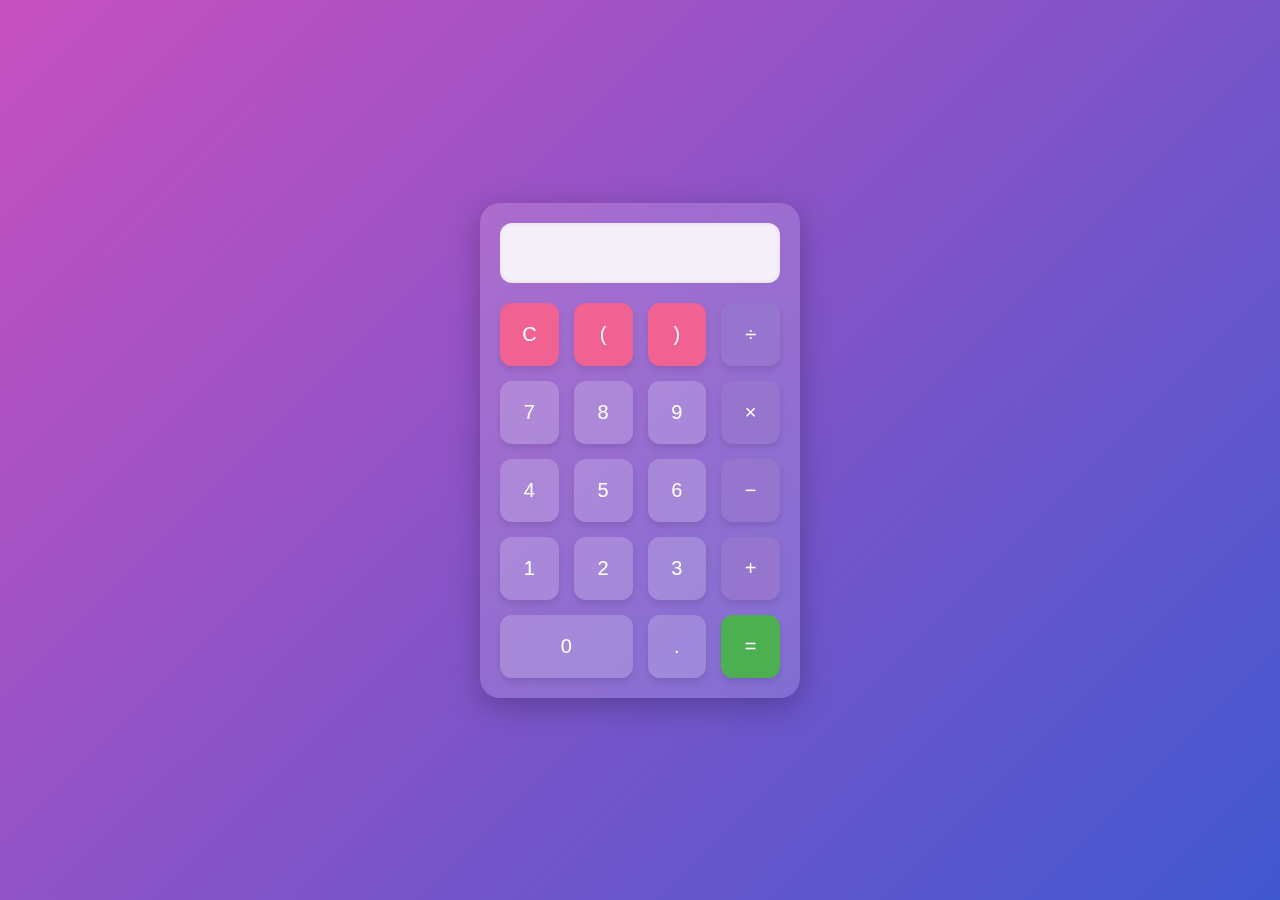
<file: CodeAlpha_Calculator/index.html>
<!DOCTYPE html>
<html lang="en">
<head>
  <meta charset="UTF-8" />
  <meta name="viewport" content="width=device-width, initial-scale=1.0"/>
  <title>Modern Calculator</title>
  <link rel="stylesheet" href="style.css" />
</head>
<body>
  <div class="calculator glass">
    <input type="text" id="display" class="display" disabled />
    <div class="buttons">
      <button onclick="clearDisplay()" class="btn function">C</button>
      <button onclick="appendValue('(')" class="btn function">(</button>
      <button onclick="appendValue(')')" class="btn function">)</button>
      <button onclick="appendValue('/')" class="btn operator">÷</button>

      <button onclick="appendValue('7')" class="btn">7</button>
      <button onclick="appendValue('8')" class="btn">8</button>
      <button onclick="appendValue('9')" class="btn">9</button>
      <button onclick="appendValue('*')" class="btn operator">×</button>

      <button onclick="appendValue('4')" class="btn">4</button>
      <button onclick="appendValue('5')" class="btn">5</button>
      <button onclick="appendValue('6')" class="btn">6</button>
      <button onclick="appendValue('-')" class="btn operator">−</button>

      <button onclick="appendValue('1')" class="btn">1</button>
      <button onclick="appendValue('2')" class="btn">2</button>
      <button onclick="appendValue('3')" class="btn">3</button>
      <button onclick="appendValue('+')" class="btn operator">+</button>

      <button onclick="appendValue('0')" class="btn zero">0</button>
      <button onclick="appendValue('.')" class="btn">.</button>
      <button onclick="calculate()" class="btn equal">=</button>
    </div>
  </div>
  <script src="script.js"></script>
</body>
</html>
</file>
<file: CodeAlpha_Calculator/style.css>
* {
    box-sizing: border-box;
  }
  
  body {
    background: linear-gradient(135deg, #c850c0, #4158d0);
    height: 100vh;
    display: flex;
    align-items: center;
    justify-content: center;
    margin: 0;
    font-family: 'Segoe UI', sans-serif;
  }
  
  .calculator {
    width: 320px;
    padding: 20px;
    border-radius: 20px;
    backdrop-filter: blur(10px);
    background: rgba(255, 255, 255, 0.15);
    box-shadow: 0 8px 30px rgba(0, 0, 0, 0.25);
  }
  
  .display {
    width: 100%;
    height: 60px;
    border: none;
    border-radius: 12px;
    margin-bottom: 20px;
    padding: 15px;
    font-size: 24px;
    background: rgba(255, 255, 255, 0.9);
    color: #333;
    text-align: right;
    box-shadow: inset 0 0 5px rgba(0,0,0,0.1);
  }
  
  .buttons {
    display: grid;
    grid-template-columns: repeat(4, 1fr);
    gap: 15px;
  }
  
  .btn {
    padding: 20px;
    font-size: 20px;
    border: none;
    border-radius: 12px;
    background-color: #ffffff30;
    color: white;
    cursor: pointer;
    transition: all 0.3s ease;
    box-shadow: 0 4px 6px rgba(0,0,0,0.1);
  }
  
  .btn:hover {
    background-color: #ffffff50;
    transform: scale(1.05);
  }
  
  .function {
    background-color: #f06292;
  }
  
  .operator {
    background-color: #9575cd;
  }
  
  .equal {
    background-color: #4caf50;
    grid-column: span 1;
    color: #fff;
  }
  
  .zero {
    grid-column: span 2;
  }
  
  .btn:active {
    transform: scale(0.95);
  }
</file>
